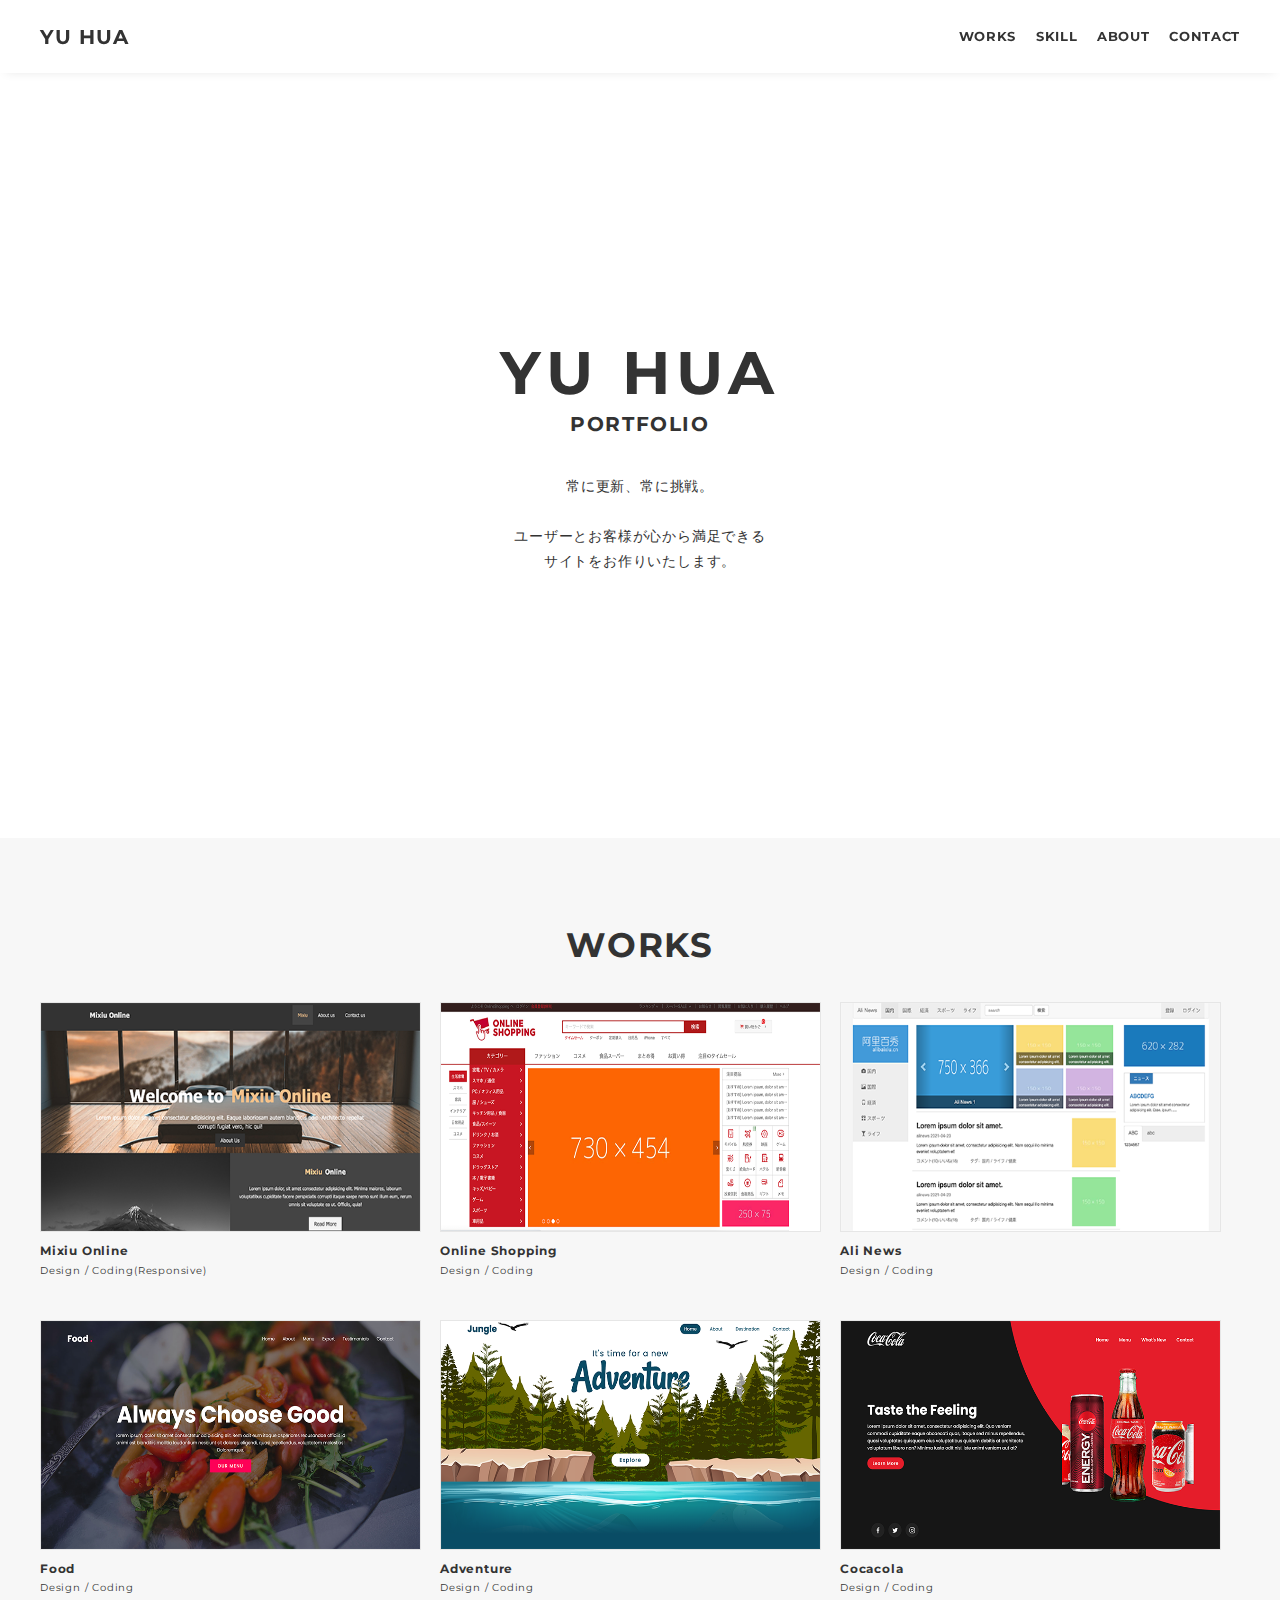
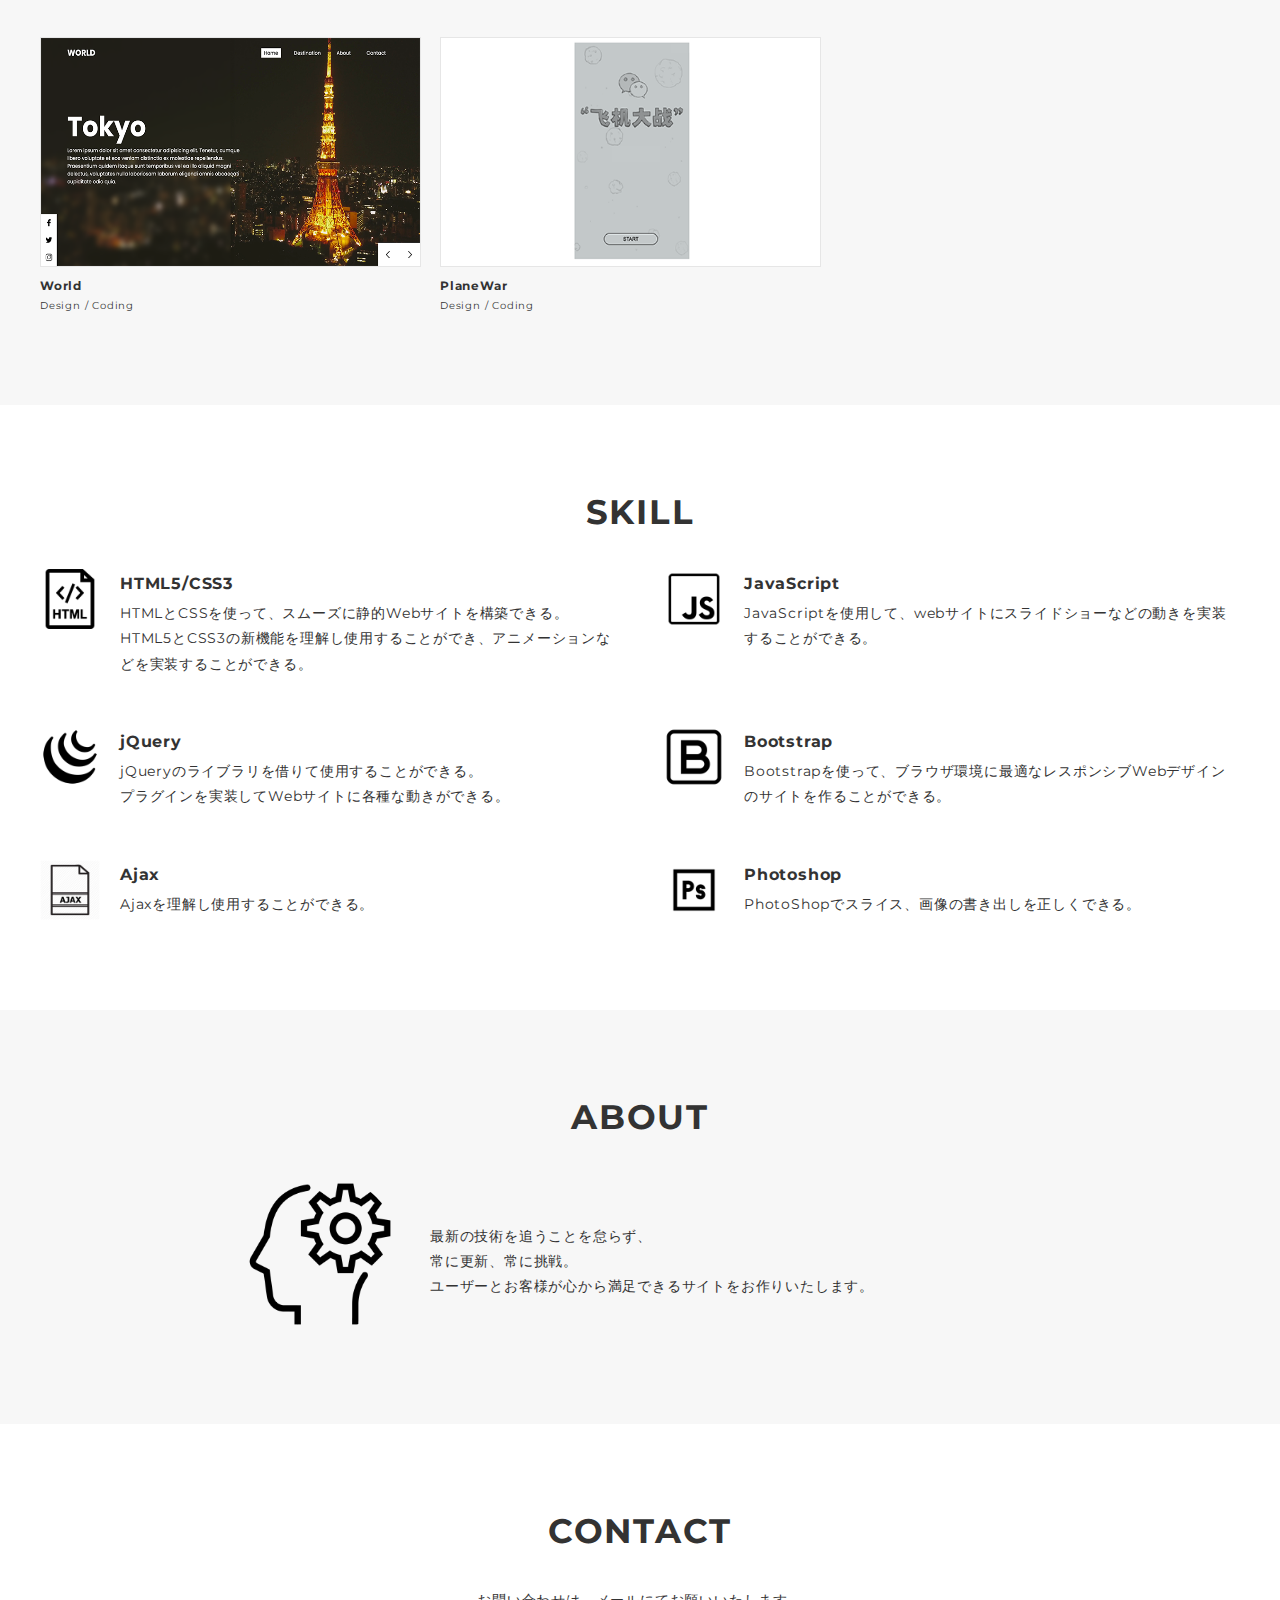
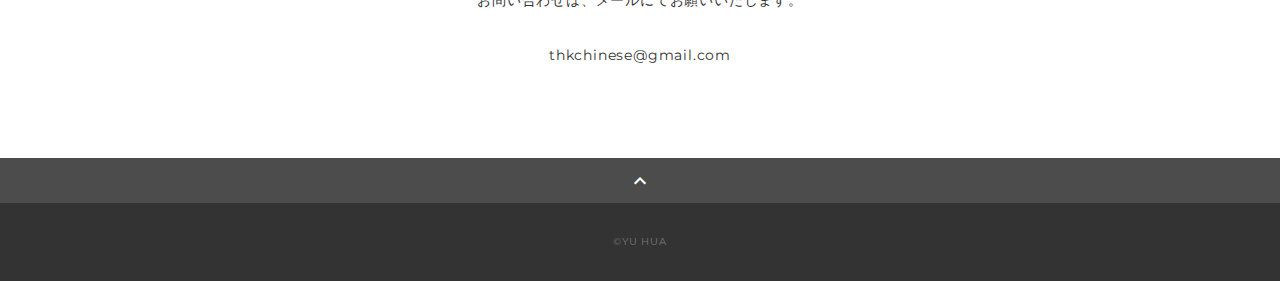
<file: index.html>
<!DOCTYPE html>
<html>

<head>
  <meta charset="utf-8">
  <meta name="viewport" content="width=device-width,initial-scale=1.0,user-scalable=no">
  <meta property='og:type' content='website'>
  <meta property='og:title' content='Webデザイナー YU HUA ポートフォリオ'>
  <meta property='og:description' content='YU HUAのポートフォリオサイトです。'>
  <meta property="og:image" content="img/ogp.png">
  <meta name="description" content="YU HUAのポートフォリオサイトです" />
  <title>YU HUA ポートフォリオ</title>
  <link rel="preconnect" href="https://fonts.gstatic.com">
  <link href="https://fonts.googleapis.com/css2?family=Montserrat:wght@400;700&display=swap" rel="stylesheet">
  <link href="https://fonts.googleapis.com/css?family=Material+Icons+Outlined" rel="stylesheet">
  <link href="css/ress.css" media="all" rel="stylesheet" type="text/css" />
  <link href="css/style.css" media="all" rel="stylesheet" type="text/css" />
  <link rel="shortcut icon" href="img/favicon.ico" />
</head>

<body>
  <div class="wrapper">

    <!-- header -->
    <header class="header ">
      <div class="inner">
        <h1 class="header-logo">
          <a href="index.html">YU HUA</a>
        </h1>
        <nav class="header-nav">
          <ul class="header-nav-list">
            <li class="header-nav-item"><a href="#works">WORKS</a></li>
            <li class="header-nav-item"><a href="#skill">SKILL</a></li>
            <li class="header-nav-item"><a href="#about">ABOUT</a></li>
            <li class="header-nav-item"><a href="#contact">CONTACT</a></li>
          </ul>
        </nav>
      </div>
    </header>
    <!-- /header -->

    <main class="content">

      <!-- main-visual -->
      <div class="main-visual">
        <div class="main-visual-inner">
          <p class="main-visual-title">YU HUA</p>
          <p class="main-visual-subtitle">PORTFOLIO</p>
          <p class="main-visual-text">
            常に更新、常に挑戦。<br><br>
            ユーザーとお客様が心から満足できる<br><br class="sp-only">サイトをお作りいたします。<br>
          </p>
        </div>
      </div>
      <!-- /main-visual -->

      <!-- works -->
      <section class="works section" id="works">
        <div class="inner">
          <h2 class="title">WORKS</h2>
          <div class="works-list">
            <a class="works-item" href="MixiuOnline.html">
              <p class="works-img"><img src="img/Mixiu Online.png" alt="MixiuOnline" /></p>
              <p class="works-name">Mixiu Online</p>
              <p class="works-info">Design / Coding(Responsive)</p>
            </a>
            <a class="works-item" href="OnlineShopping.html">
              <p class="works-img"><img src="img/OnlineShopping.png" alt="OnlineShopping" /></p>
              <p class="works-name">Online Shopping</p>
              <p class="works-info">Design / Coding</p>
            </a>
            <a class="works-item" href="AliNews.html">
              <p class="works-img"><img src="img/AliNews.png" alt="AliNews" /></p>
              <p class="works-name">Ali News</p>
              <p class="works-info">Design / Coding</p>
            </a>
            <a class="works-item" href="Food.html">
              <p class="works-img"><img src="img/food.png" alt="Food" /></p>
              <p class="works-name">Food</p>
              <p class="works-info">Design / Coding</p>
            </a>
            <a class="works-item" href="Adventure.html">
              <p class="works-img"><img src="img/adventure.png" alt="Food" /></p>
              <p class="works-name">Adventure</p>
              <p class="works-info">Design / Coding</p>
            </a>
            <a class="works-item" href="Cocacola.html">
              <p class="works-img"><img src="img/cocacola.png" alt="Food" /></p>
              <p class="works-name">Cocacola</p>
              <p class="works-info">Design / Coding</p>
            </a>
            <a class="works-item" href="World.html">
              <p class="works-img"><img src="img/world.png" alt="Food" /></p>
              <p class="works-name">World</p>
              <p class="works-info">Design / Coding</p>
            </a>
            <a class="works-item" href="PlaneWar.html">
              <p class="works-img"><img src="img/PlaneWar.png" alt="PlaneWar" /></p>
              <p class="works-name">PlaneWar</p>
              <p class="works-info">Design / Coding</p>
            </a>
          </div>
        </div>
      </section>
      <!-- /works -->

      <!-- skill -->
      <section class="skill section" id="skill">
        <div class="inner">
          <h2 class="title">SKILL</h2>
          <div class="skill-list">
            <div class="skill-item">
              <p class="skill-img"><img src="img/icon/html.png" alt=""></p>
              <div class="skill-body">
                <h3 class="skill-name">HTML5/CSS3</h3>
                <p class="skill-text">
                  HTMLとCSSを使って、スムーズに静的Webサイトを構築できる。<br>
                  HTML5とCSS3の新機能を理解し使用することができ、アニメーションなどを実装することができる。</p>
              </div>
            </div>
            <div class="skill-item">
              <p class="skill-img"><img src="img/icon/JS.png" alt=""></p>
              <div class="skill-body">
                <h3 class="skill-name">JavaScript</h3>
                <p class="skill-text">
                  JavaScriptを使用して、webサイトにスライドショーなどの動きを実装することができる。</p>
              </div>
            </div>
            <div class="skill-item">
              <p class="skill-img"><img src="img/icon/jquery.png" alt=""></p>
              <div class="skill-body">
                <h3 class="skill-name">jQuery</h3>
                <p class="skill-text">
                  jQueryのライブラリを借りて使用することができる。<br>
                  プラグインを実装してWebサイトに各種な動きができる。</p>
              </div>
            </div>
            <div class="skill-item">
              <p class="skill-img"><img src="img/icon/bootstrap.png" alt=""></p>
              <div class="skill-body">
                <h3 class="skill-name">Bootstrap</h3>
                <p class="skill-text">
                  Bootstrapを使って、ブラウザ環境に最適なレスポンシブWebデザインのサイトを作ることができる。</p>
              </div>
            </div>
            <div class="skill-item">
              <p class="skill-img"><img src="img/icon/ajax.png" alt=""></p>
              <div class="skill-body">
                <h3 class="skill-name">Ajax</h3>
                <p class="skill-text">
                  Ajaxを理解し使用することができる。</p>
              </div>
            </div>
            <div class="skill-item">
              <p class="skill-img"><img src="img/icon/photoshop.png" alt=""></p>
              <div class="skill-body">
                <h3 class="skill-name">Photoshop</h3>
                <p class="skill-text">
                  PhotoShopでスライス、画像の書き出しを正しくできる。</p>
              </div>
            </div>
          </div>
        </div>
      </section>
      <!-- /skill -->

      <!-- about -->
      <section class="about section" id="about">
        <div class="inner">
          <h2 class="title">ABOUT</h2>
          <div class="profile">
            <p class="profile-img">
              <img src="img/skill.png" alt="">
            </p>
            <div class="profile-body">
             
              <p>
                最新の技術を追うことを怠らず、<br><br class="sp-only">
                常に更新、常に挑戦。<br>
                ユーザーとお客様が心から満足できるサイトをお作りいたします。<br>
              </p>
            </div>
          </div>
        </div>
      </section>
      <!-- /about -->

      <!-- contact -->
      <section class="contact section" id="contact">
        <div class="inner">
          <h2 class="title">CONTACT</h2>
          <p class="lead">
            お問い合わせは、<br class="sp-only">メールにてお願いいたします。
          </p>
          <div class="contact-list">
            <span class="contact-item">thkchinese@gmail.com</span>
          </div>
        </div>
      </section>
      <!-- /contact -->
      <div class="page-top" id="js-page-top">
        <span class="material-icons-outlined">expand_less</span>
      </div>
    </main>

    <!-- footer -->
    <footer class="footer">
      <div class="copyright">&copy;YU HUA</div>
    </footer>
    <!-- /footer -->

  </div>
  <script src="https://ajax.googleapis.com/ajax/libs/jquery/3.5.1/jquery.min.js"></script>
  <script type='text/javascript' src="js/script.js"></script>
</body>

</html>
</file>
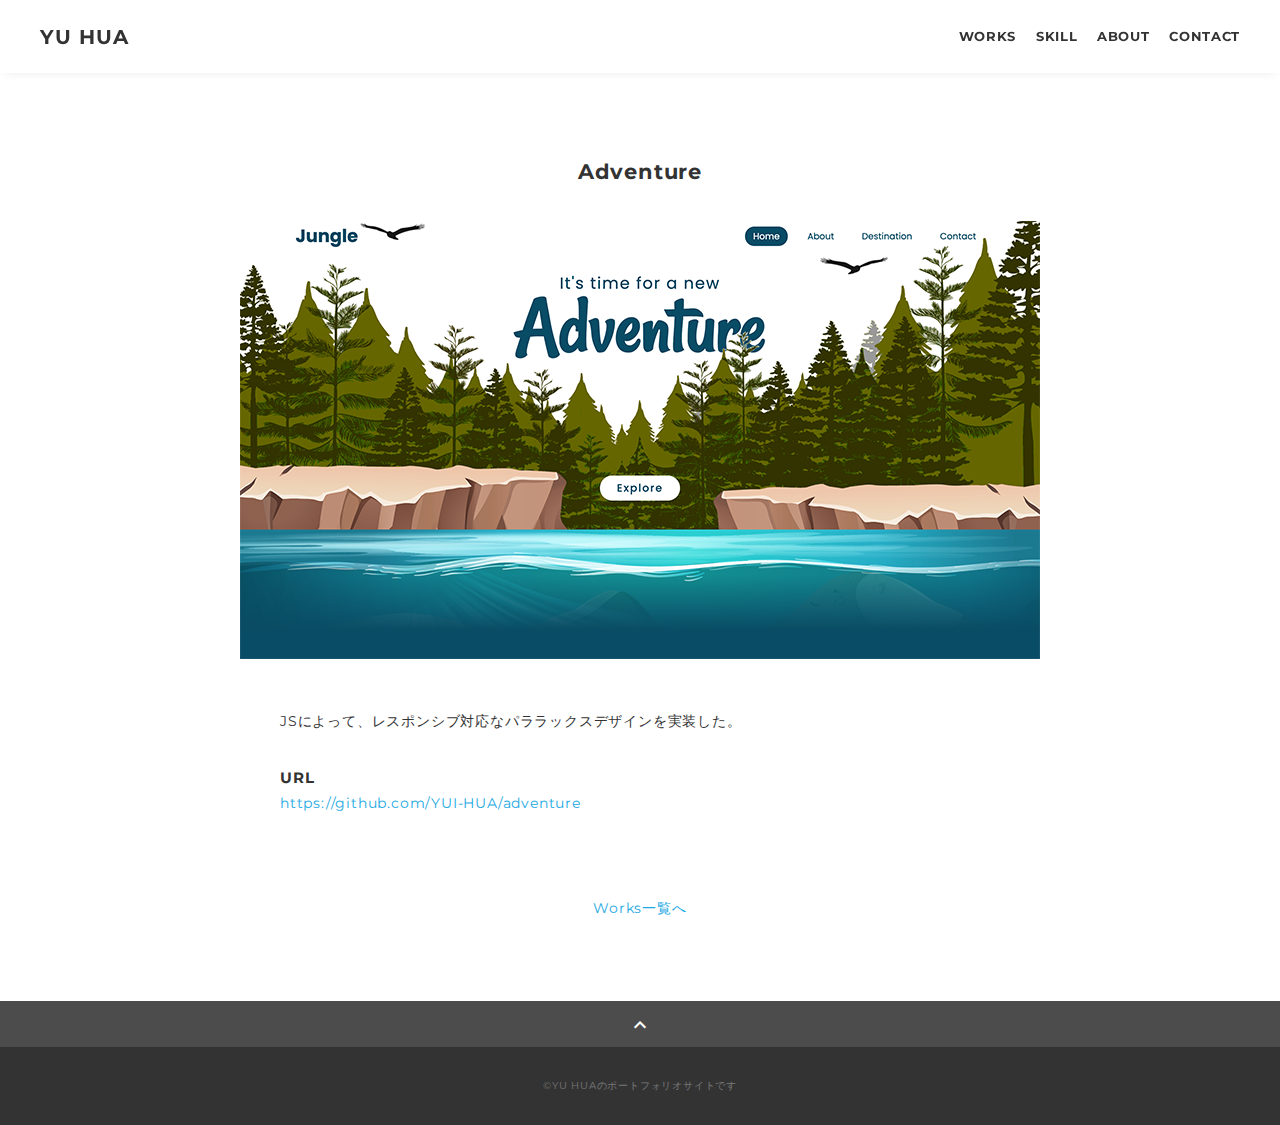
<file: Adventure.html>
<!DOCTYPE html>
<html>

<head>
  <meta charset="utf-8">
  <meta name="viewport" content="width=device-width,initial-scale=1.0,user-scalable=no">
  <meta property='og:type' content='website'>
  <meta property='og:title' content='WebデザイナーYU HUA ポートフォリオ'>
  <meta property='og:description' content='YU HUAのポートフォリオサイトです。'>
  <meta property="og:image" content="img/ogp.png">
  <meta name="description" content="YU HUAのポートフォリオサイトです" />
  <title>YU HUA ポートフォリオ</title>
  <link rel="preconnect" href="https://fonts.gstatic.com">
  <link href="https://fonts.googleapis.com/css2?family=Montserrat:wght@400;700&display=swap" rel="stylesheet">
  <link href="https://fonts.googleapis.com/css?family=Material+Icons+Outlined" rel="stylesheet">
  <link href="css/ress.css" media="all" rel="stylesheet" type="text/css" />
  <link href="css/style.css" media="all" rel="stylesheet" type="text/css" />
  <link rel="shortcut icon" href="img/favicon.ico" />
</head>

<body>
  <div class="wrapper">

    <!-- header -->
    <header class="header ">
      <div class="inner">
        <h1 class="header-logo">
          <a href="index.html">YU HUA</a>
        </h1>
        <nav class="header-nav">
          <ul class="header-nav-list">
            <li class="header-nav-item"><a href=".#works">WORKS</a></li>
            <li class="header-nav-item"><a href="./#skill">SKILL</a></li>
            <li class="header-nav-item"><a href="./#about">ABOUT</a></li>
            <li class="header-nav-item"><a href="./#contact">CONTACT</a></li>
          </ul>
        </nav>
      </div>
    </header>
    <!-- /header -->

    <main class="content">

      <article class="article">
        <div class="article-inner">
          <h2 class="article-title">Adventure</h2>
          <p class="article-img">
            <img src="img/adventure.png" alt="">
          </p>
          <div class="article-body">
            <p>
              JSによって、レスポンシブ対応なパララックスデザインを実装した。

            </p>
            <h3 class="article-info-title">URL</h3>
            <p><a href="https://github.com/YUI-HUA/adventure" target="_blank"
                rel="noopener">https://github.com/YUI-HUA/adventure</a></p>
          </div>
          <div class="home-link">
            <a href="index.html#works">Works一覧へ</a>
          </div>
        </div>
      </article>

      <div class="page-top" id="js-page-top">
        <span class="material-icons-outlined">expand_less</span>
      </div>
    </main>

    <!-- footer -->
    <footer class="footer">
      <div class="copyright">&copy;YU HUAのポートフォリオサイトです</div>
    </footer>
    <!-- /footer -->

  </div>
  <script src="https://ajax.googleapis.com/ajax/libs/jquery/3.5.1/jquery.min.js"></script>
  <script type='text/javascript' src="js/script.js"></script>
</body>

</html>
</file>
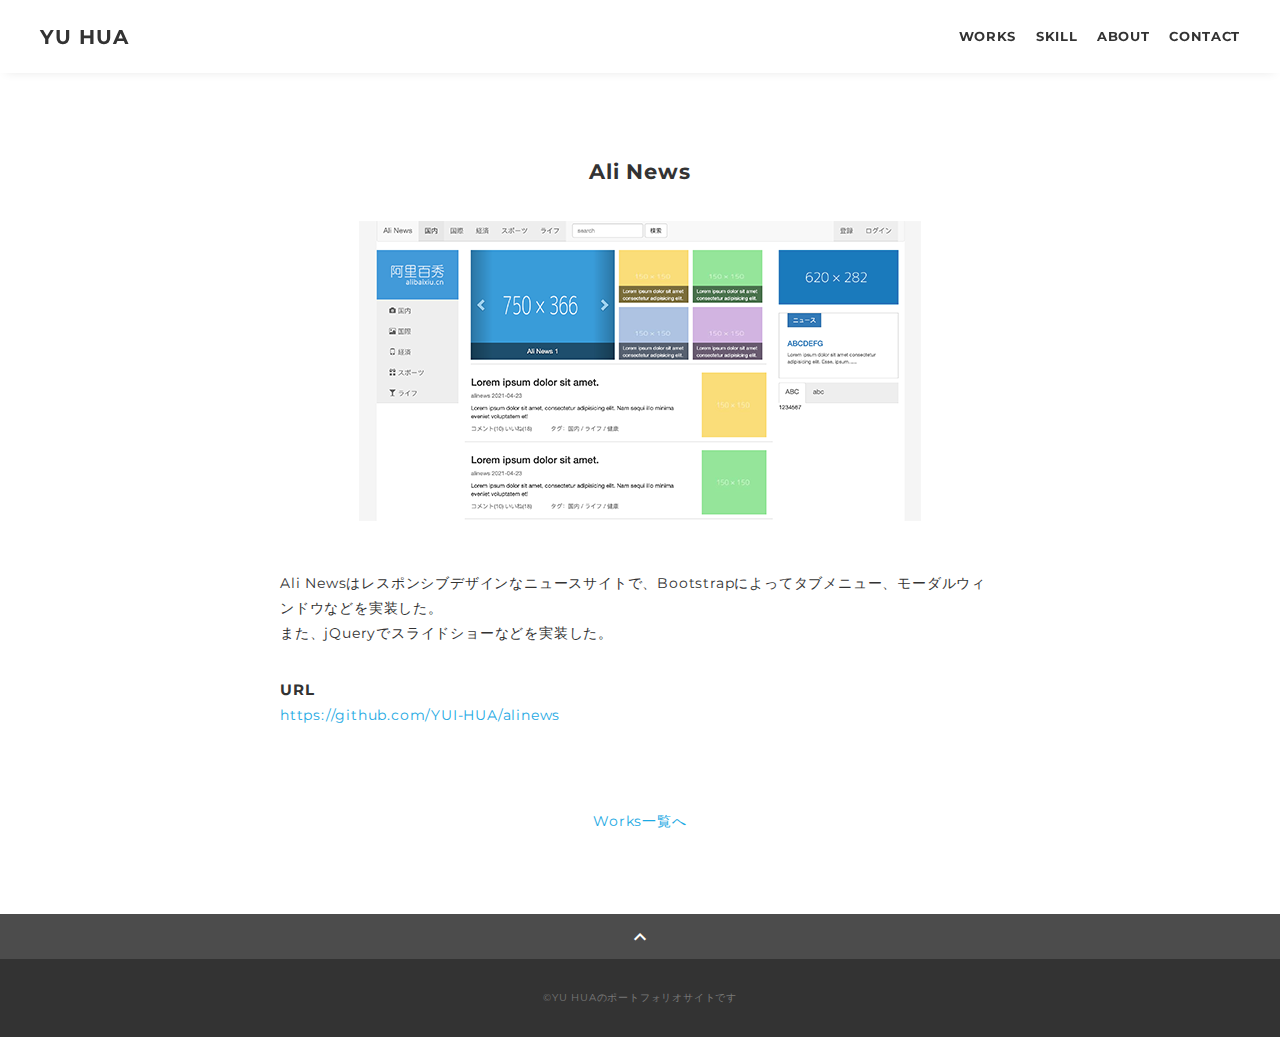
<file: AliNews.html>
<!DOCTYPE html>
<html>

<head>
  <meta charset="utf-8">
  <meta name="viewport" content="width=device-width,initial-scale=1.0,user-scalable=no">
  <meta property='og:type' content='website'>
  <meta property='og:title' content='WebデザイナーYU HUA ポートフォリオ'>
  <meta property='og:description' content='YU HUAのポートフォリオサイトです。'>
  <meta property="og:image" content="img/ogp.png">
  <meta name="description" content="YU HUAのポートフォリオサイトです" />
  <title>YU HUA ポートフォリオ</title>
  <link rel="preconnect" href="https://fonts.gstatic.com">
  <link href="https://fonts.googleapis.com/css2?family=Montserrat:wght@400;700&display=swap" rel="stylesheet">
  <link href="https://fonts.googleapis.com/css?family=Material+Icons+Outlined" rel="stylesheet">
  <link href="css/ress.css" media="all" rel="stylesheet" type="text/css" />
  <link href="css/style.css" media="all" rel="stylesheet" type="text/css" />
  <link rel="shortcut icon" href="img/favicon.ico" />
</head>

<body>
  <div class="wrapper">

    <!-- header -->
    <header class="header ">
      <div class="inner">
        <h1 class="header-logo">
          <a href="index.html">YU HUA</a>
        </h1>
        <nav class="header-nav">
          <ul class="header-nav-list">
            <li class="header-nav-item"><a href=".#works">WORKS</a></li>
            <li class="header-nav-item"><a href="./#skill">SKILL</a></li>
            <li class="header-nav-item"><a href="./#about">ABOUT</a></li>
            <li class="header-nav-item"><a href="./#contact">CONTACT</a></li>
          </ul>
        </nav>
      </div>
    </header>
    <!-- /header -->

    <main class="content">

      <article class="article">
        <div class="article-inner">
          <h2 class="article-title">Ali News</h2>
          <p class="article-img">
            <img src="img/AliNews.png" alt="AliNews">
          </p>
          <div class="article-body">
            <p>
              Ali Newsはレスポンシブデザインなニュースサイトで、Bootstrapによってタブメニュー、モーダルウィンドウなどを実装した。<br>
              また、jQueryでスライドショーなどを実装した。
            </p>
            <h3 class="article-info-title">URL</h3>
            <p><a href="https://github.com/YUI-HUA/alinews" target="_blank" rel="noopener">https://github.com/YUI-HUA/alinews</a></p>
          </div>
          <div class="home-link">
            <a href="index.html#works">Works一覧へ</a>
          </div>
        </div>
      </article>

      <div class="page-top" id="js-page-top">
        <span class="material-icons-outlined">expand_less</span>
      </div>
    </main>

    <!-- footer -->
    <footer class="footer">
      <div class="copyright">&copy;YU HUAのポートフォリオサイトです</div>
    </footer>
    <!-- /footer -->

  </div>
  <script src="https://ajax.googleapis.com/ajax/libs/jquery/3.5.1/jquery.min.js"></script>
  <script type='text/javascript' src="js/script.js"></script>
</body>

</html>
</file>
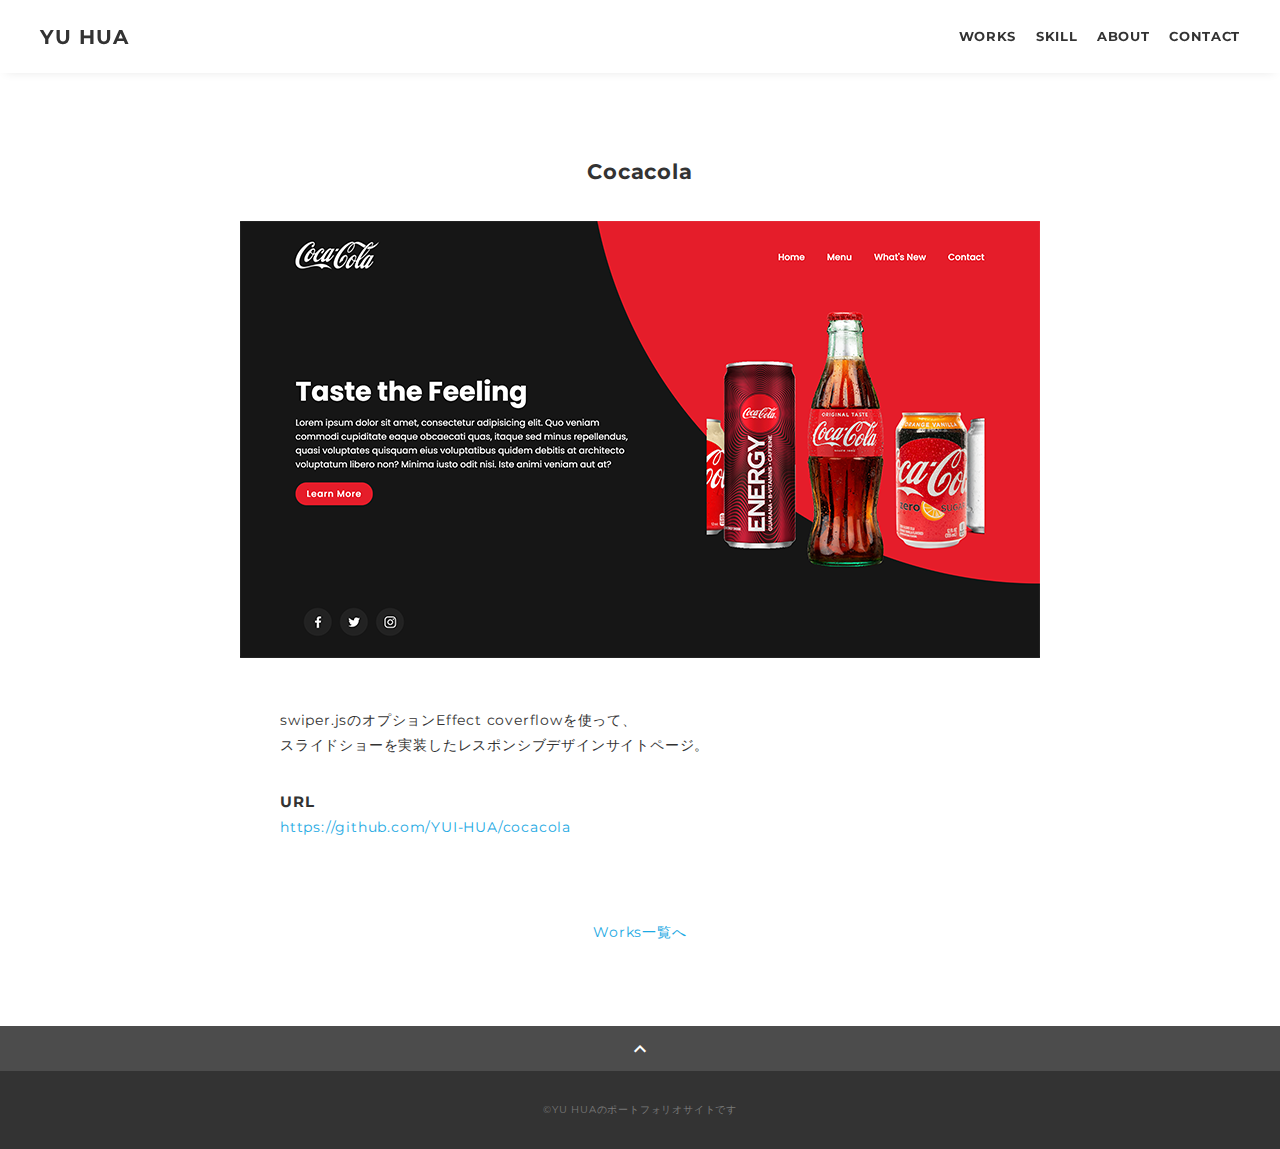
<file: Cocacola.html>
<!DOCTYPE html>
<html>

<head>
  <meta charset="utf-8">
  <meta name="viewport" content="width=device-width,initial-scale=1.0,user-scalable=no">
  <meta property='og:type' content='website'>
  <meta property='og:title' content='WebデザイナーYU HUA ポートフォリオ'>
  <meta property='og:description' content='YU HUAのポートフォリオサイトです。'>
  <meta property="og:image" content="img/ogp.png">
  <meta name="description" content="YU HUAのポートフォリオサイトです" />
  <title>YU HUA ポートフォリオ</title>
  <link rel="preconnect" href="https://fonts.gstatic.com">
  <link href="https://fonts.googleapis.com/css2?family=Montserrat:wght@400;700&display=swap" rel="stylesheet">
  <link href="https://fonts.googleapis.com/css?family=Material+Icons+Outlined" rel="stylesheet">
  <link href="css/ress.css" media="all" rel="stylesheet" type="text/css" />
  <link href="css/style.css" media="all" rel="stylesheet" type="text/css" />
  <link rel="shortcut icon" href="img/favicon.ico" />
</head>

<body>
  <div class="wrapper">

    <!-- header -->
    <header class="header ">
      <div class="inner">
        <h1 class="header-logo">
          <a href="index.html">YU HUA</a>
        </h1>
        <nav class="header-nav">
          <ul class="header-nav-list">
            <li class="header-nav-item"><a href=".#works">WORKS</a></li>
            <li class="header-nav-item"><a href="./#skill">SKILL</a></li>
            <li class="header-nav-item"><a href="./#about">ABOUT</a></li>
            <li class="header-nav-item"><a href="./#contact">CONTACT</a></li>
          </ul>
        </nav>
      </div>
    </header>
    <!-- /header -->

    <main class="content">

      <article class="article">
        <div class="article-inner">
          <h2 class="article-title">Cocacola</h2>
          <p class="article-img">
            <img src="img/cocacola.png" alt="">
          </p>
          <div class="article-body">
            <p>
              swiper.jsのオプションEffect coverflowを使って、<br>
              スライドショーを実装したレスポンシブデザインサイトページ。
            </p>
            <h3 class="article-info-title">URL</h3>
            <p><a href="https://github.com/YUI-HUA/cocacola" target="_blank"
                rel="noopener">https://github.com/YUI-HUA/cocacola</a></p>
          </div>
          <div class="home-link">
            <a href="index.html#works">Works一覧へ</a>
          </div>
        </div>
      </article>

      <div class="page-top" id="js-page-top">
        <span class="material-icons-outlined">expand_less</span>
      </div>
    </main>

    <!-- footer -->
    <footer class="footer">
      <div class="copyright">&copy;YU HUAのポートフォリオサイトです</div>
    </footer>
    <!-- /footer -->

  </div>
  <script src="https://ajax.googleapis.com/ajax/libs/jquery/3.5.1/jquery.min.js"></script>
  <script type='text/javascript' src="js/script.js"></script>
</body>

</html>
</file>
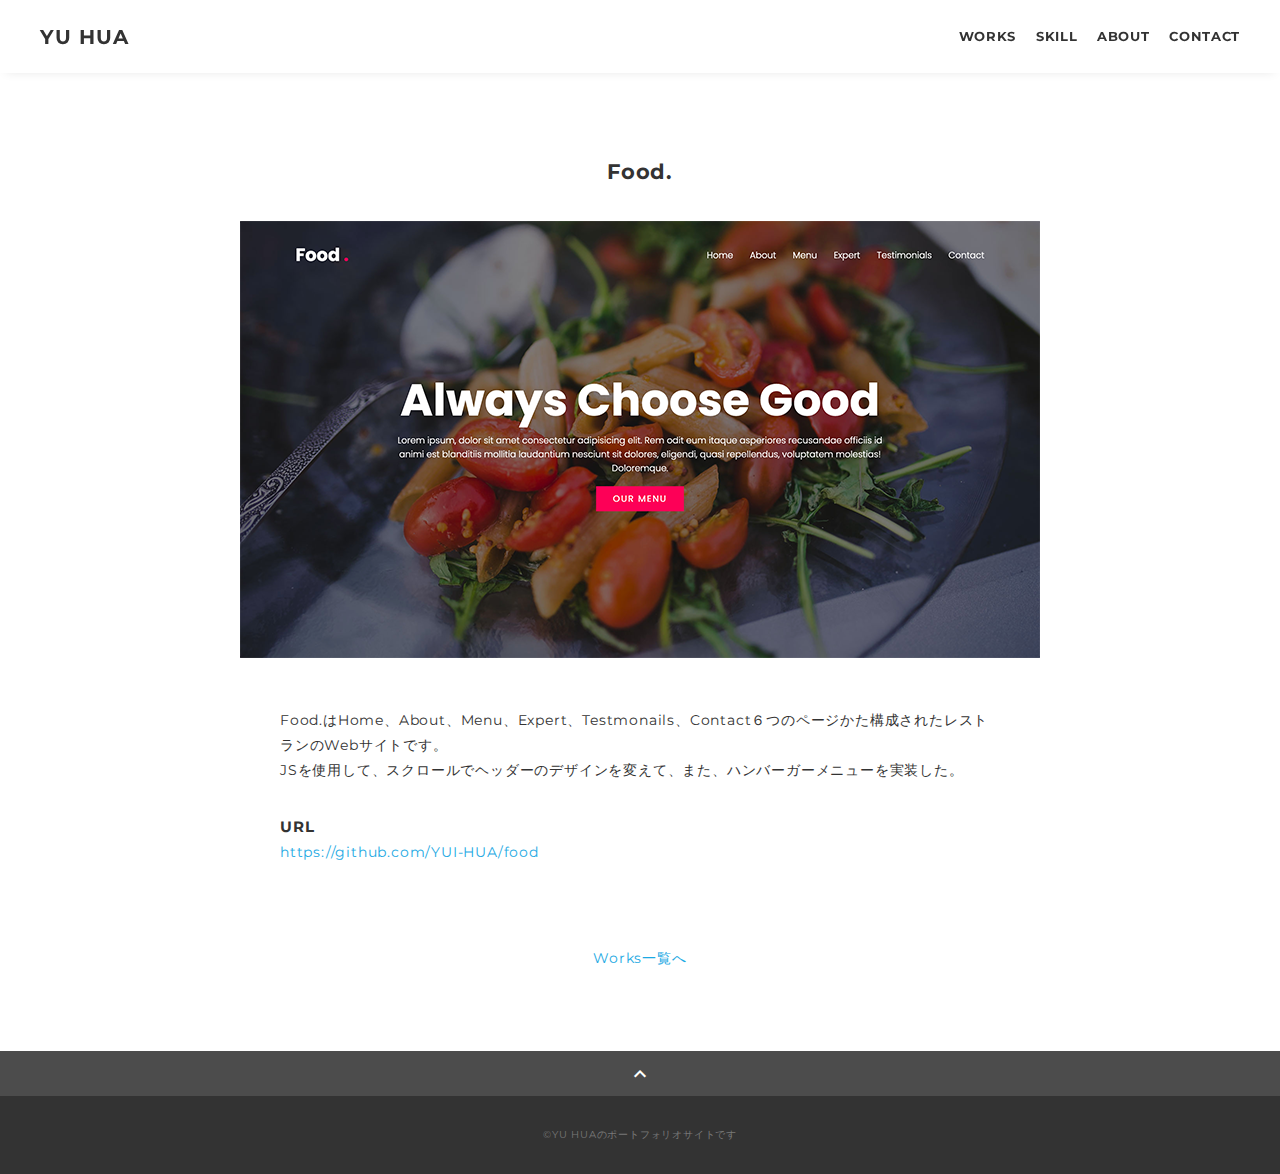
<file: Food.html>
<!DOCTYPE html>
<html>

<head>
  <meta charset="utf-8">
  <meta name="viewport" content="width=device-width,initial-scale=1.0,user-scalable=no">
  <meta property='og:type' content='website'>
  <meta property='og:title' content='WebデザイナーYU HUA ポートフォリオ'>
  <meta property='og:description' content='YU HUAのポートフォリオサイトです。'>
  <meta property="og:image" content="img/ogp.png">
  <meta name="description" content="YU HUAのポートフォリオサイトです" />
  <title>YU HUA ポートフォリオ</title>
  <link rel="preconnect" href="https://fonts.gstatic.com">
  <link href="https://fonts.googleapis.com/css2?family=Montserrat:wght@400;700&display=swap" rel="stylesheet">
  <link href="https://fonts.googleapis.com/css?family=Material+Icons+Outlined" rel="stylesheet">
  <link href="css/ress.css" media="all" rel="stylesheet" type="text/css" />
  <link href="css/style.css" media="all" rel="stylesheet" type="text/css" />
  <link rel="shortcut icon" href="img/favicon.ico" />
</head>

<body>
  <div class="wrapper">

    <!-- header -->
    <header class="header ">
      <div class="inner">
        <h1 class="header-logo">
          <a href="index.html">YU HUA</a>
        </h1>
        <nav class="header-nav">
          <ul class="header-nav-list">
            <li class="header-nav-item"><a href=".#works">WORKS</a></li>
            <li class="header-nav-item"><a href="./#skill">SKILL</a></li>
            <li class="header-nav-item"><a href="./#about">ABOUT</a></li>
            <li class="header-nav-item"><a href="./#contact">CONTACT</a></li>
          </ul>
        </nav>
      </div>
    </header>
    <!-- /header -->

    <main class="content">

      <article class="article">
        <div class="article-inner">
          <h2 class="article-title">Food.</h2>
          <p class="article-img">
            <img src="img/food.png" alt="">
          </p>
          <div class="article-body">
            <p>
              Food.はHome、About、Menu、Expert、Testmonails、Contact６つのページかた構成されたレストランのWebサイトです。<br>
              JSを使用して、スクロールでヘッダーのデザインを変えて、また、ハンバーガーメニューを実装した。
            </p>
            <h3 class="article-info-title">URL</h3>
            <p><a href="https://github.com/YUI-HUA/food" target="_blank"
                rel="noopener">https://github.com/YUI-HUA/food</a></p>
          </div>
          <div class="home-link">
            <a href="index.html#works">Works一覧へ</a>
          </div>
        </div>
      </article>

      <div class="page-top" id="js-page-top">
        <span class="material-icons-outlined">expand_less</span>
      </div>
    </main>

    <!-- footer -->
    <footer class="footer">
      <div class="copyright">&copy;YU HUAのポートフォリオサイトです</div>
    </footer>
    <!-- /footer -->

  </div>
  <script src="https://ajax.googleapis.com/ajax/libs/jquery/3.5.1/jquery.min.js"></script>
  <script type='text/javascript' src="js/script.js"></script>
</body>

</html>
</file>
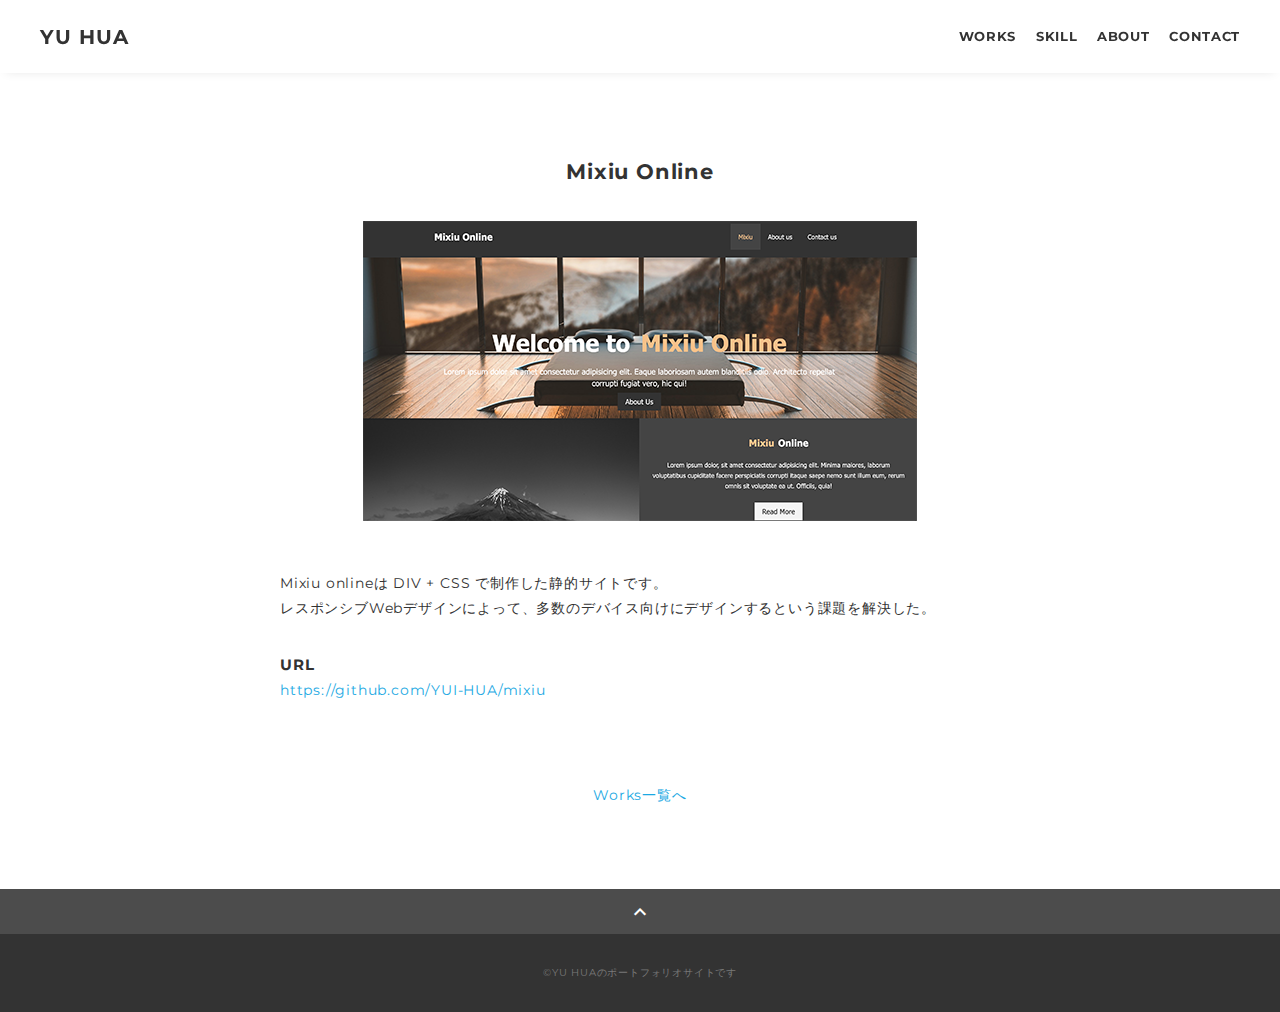
<file: MixiuOnline.html>
<!DOCTYPE html>
<html>
<head>
  <meta charset="utf-8">
  <meta name="viewport" content="width=device-width,initial-scale=1.0,user-scalable=no">
  <meta property='og:type' content='website'>
  <meta property='og:title' content='WebデザイナーYU HUA ポートフォリオ'>
  <meta property='og:description' content='YU HUAのポートフォリオサイトです。'>
  <meta property="og:image" content="img/ogp.png">
  <meta name="description" content="YU HUAのポートフォリオサイトです" />
  <title>YU HUA ポートフォリオ</title>
  <link rel="preconnect" href="https://fonts.gstatic.com">
  <link href="https://fonts.googleapis.com/css2?family=Montserrat:wght@400;700&display=swap" rel="stylesheet">
  <link href="https://fonts.googleapis.com/css?family=Material+Icons+Outlined" rel="stylesheet">
  <link href="css/ress.css" media="all" rel="stylesheet" type="text/css" />
  <link href="css/style.css" media="all" rel="stylesheet" type="text/css" />
  <link rel="shortcut icon" href="img/favicon.ico" />
</head>

<body>
  <div class="wrapper">

    <!-- header -->
    <header class="header ">
      <div class="inner">
        <h1 class="header-logo">
          <a href="index.html">YU HUA</a>
        </h1>
        <nav class="header-nav">
          <ul class="header-nav-list">
            <li class="header-nav-item"><a href=".#works">WORKS</a></li>
            <li class="header-nav-item"><a href="./#skill">SKILL</a></li>
            <li class="header-nav-item"><a href="./#about">ABOUT</a></li>
            <li class="header-nav-item"><a href="./#contact">CONTACT</a></li>
          </ul>
        </nav>
      </div>
    </header>
    <!-- /header -->

    <main class="content">

      <article class="article">
        <div class="article-inner">
          <h2 class="article-title">Mixiu Online</h2>
          <p class="article-img">
            <img src="img/Mixiu Online.png" alt="">
          </p>
          <div class="article-body">
            <p>
              Mixiu onlineは DIV + CSS で制作した静的サイトです。<br>
              レスポンシブWebデザインによって、多数のデバイス向けにデザインするという課題を解決した。
            </p>
            <h3 class="article-info-title">URL</h3>
            <p><a href="https://github.com/YUI-HUA/mixiu" target="_blank" rel="noopener">https://github.com/YUI-HUA/mixiu</a></p>
          </div>
          <div class="home-link">
            <a href="index.html#works">Works一覧へ</a>
          </div>
        </div>
      </article>

      <div class="page-top" id="js-page-top">
        <span class="material-icons-outlined">expand_less</span>
      </div>
    </main>

    <!-- footer -->
    <footer class="footer">
      <div class="copyright">&copy;YU HUAのポートフォリオサイトです</div>
    </footer>
    <!-- /footer -->

  </div>
  <script src="https://ajax.googleapis.com/ajax/libs/jquery/3.5.1/jquery.min.js"></script>
  <script type='text/javascript' src="js/script.js"></script>
</body>
</html>
</file>
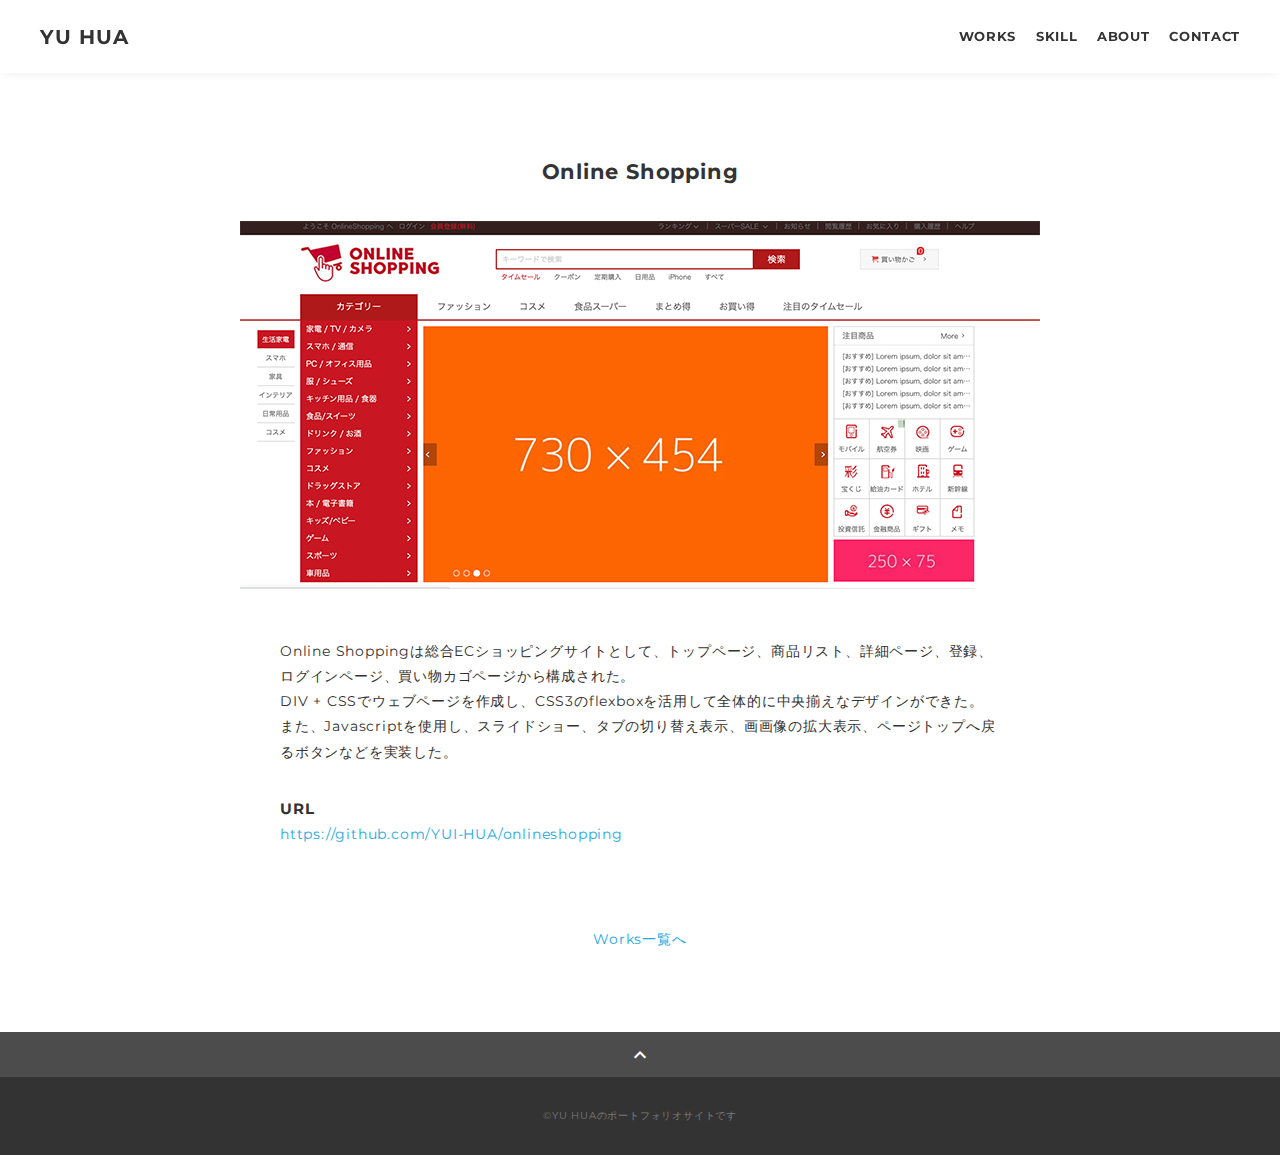
<file: OnlineShopping.html>
<!DOCTYPE html>
<html>

<head>
  <meta charset="utf-8">
  <meta name="viewport" content="width=device-width,initial-scale=1.0,user-scalable=no">
  <meta property='og:type' content='website'>
  <meta property='og:title' content='WebデザイナーYU HUA ポートフォリオ'>
  <meta property='og:description' content='YU HUAのポートフォリオサイトです。'>
  <meta property="og:image" content="img/ogp.png">
  <meta name="description" content="YU HUAのポートフォリオサイトです" />
  <title>YU HUA ポートフォリオ</title>
  <link rel="preconnect" href="https://fonts.gstatic.com">
  <link href="https://fonts.googleapis.com/css2?family=Montserrat:wght@400;700&display=swap" rel="stylesheet">
  <link href="https://fonts.googleapis.com/css?family=Material+Icons+Outlined" rel="stylesheet">
  <link href="css/ress.css" media="all" rel="stylesheet" type="text/css" />
  <link href="css/style.css" media="all" rel="stylesheet" type="text/css" />
  <link rel="shortcut icon" href="img/favicon.ico" />
</head>

<body>
  <div class="wrapper">

    <!-- header -->
    <header class="header ">
      <div class="inner">
        <h1 class="header-logo">
          <a href="index.html">YU HUA</a>
        </h1>
        <nav class="header-nav">
          <ul class="header-nav-list">
            <li class="header-nav-item"><a href=".#works">WORKS</a></li>
            <li class="header-nav-item"><a href="./#skill">SKILL</a></li>
            <li class="header-nav-item"><a href="./#about">ABOUT</a></li>
            <li class="header-nav-item"><a href="./#contact">CONTACT</a></li>
          </ul>
        </nav>
      </div>
    </header>
    <!-- /header -->

    <main class="content">

      <article class="article">
        <div class="article-inner">
          <h2 class="article-title">Online Shopping</h2>
          <p class="article-img">
            <img src="img/OnlineShopping.png" alt="">
          </p>
          <div class="article-body">
            <p>
              Online Shoppingは総合ECショッピングサイトとして、トップページ、商品リスト、詳細ページ、登録、ログインページ、買い物カゴページから構成された。<br>
              DIV + CSSでウェブページを作成し、CSS3のflexboxを活用して全体的に中央揃えなデザインができた。<br>
              また、Javascriptを使用し、スライドショー、タブの切り替え表示、画画像の拡大表示、ページトップへ戻るボタンなどを実装した。

            </p>
            <h3 class="article-info-title">URL</h3>
            <p><a href="https://github.com/YUI-HUA/onlineshopping" target="_blank" rel="noopener">https://github.com/YUI-HUA/onlineshopping</a></p>
          </div>
          <div class="home-link">
            <a href="index.html#works">Works一覧へ</a>
          </div>
        </div>
      </article>

      <div class="page-top" id="js-page-top">
        <span class="material-icons-outlined">expand_less</span>
      </div>
    </main>

    <!-- footer -->
    <footer class="footer">
      <div class="copyright">&copy;YU HUAのポートフォリオサイトです</div>
    </footer>
    <!-- /footer -->

  </div>
  <script src="https://ajax.googleapis.com/ajax/libs/jquery/3.5.1/jquery.min.js"></script>
  <script type='text/javascript' src="js/script.js"></script>
</body>

</html>
</file>
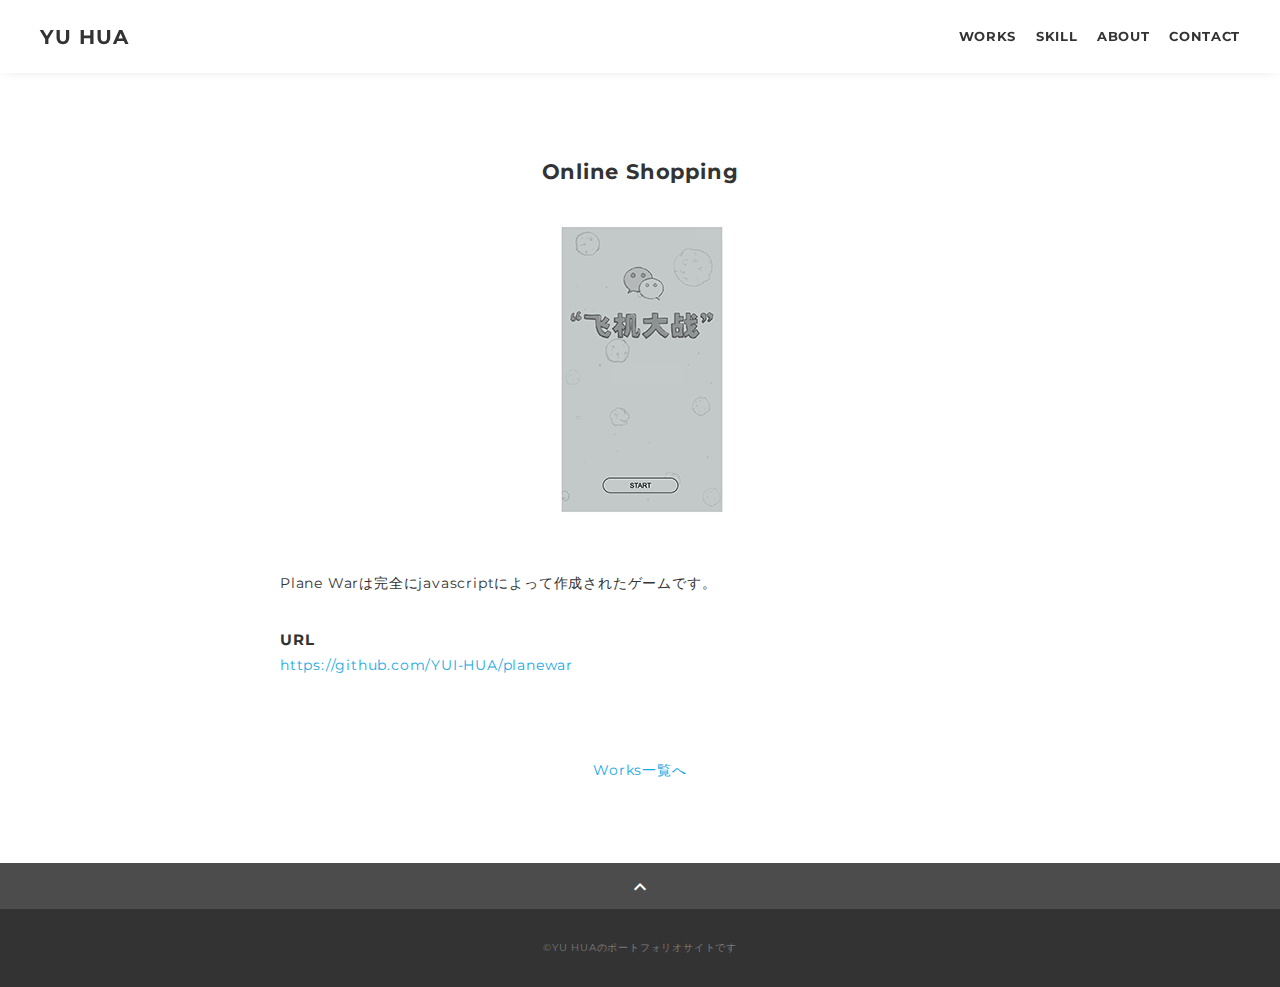
<file: PlaneWar.html>
<!DOCTYPE html>
<html>

<head>
  <meta charset="utf-8">
  <meta name="viewport" content="width=device-width,initial-scale=1.0,user-scalable=no">
  <meta property='og:type' content='website'>
  <meta property='og:title' content='WebデザイナーYU HUA ポートフォリオ'>
  <meta property='og:description' content='YU HUAのポートフォリオサイトです。'>
  <meta property="og:image" content="img/ogp.png">
  <meta name="description" content="YU HUAのポートフォリオサイトです" />
  <title>YU HUA ポートフォリオ</title>
  <link rel="preconnect" href="https://fonts.gstatic.com">
  <link href="https://fonts.googleapis.com/css2?family=Montserrat:wght@400;700&display=swap" rel="stylesheet">
  <link href="https://fonts.googleapis.com/css?family=Material+Icons+Outlined" rel="stylesheet">
  <link href="css/ress.css" media="all" rel="stylesheet" type="text/css" />
  <link href="css/style.css" media="all" rel="stylesheet" type="text/css" />
  <link rel="shortcut icon" href="img/favicon.ico" />
</head>

<body>
  <div class="wrapper">

    <!-- header -->
    <header class="header ">
      <div class="inner">
        <h1 class="header-logo">
          <a href="index.html">YU HUA</a>
        </h1>
        <nav class="header-nav">
          <ul class="header-nav-list">
            <li class="header-nav-item"><a href=".#works">WORKS</a></li>
            <li class="header-nav-item"><a href="./#skill">SKILL</a></li>
            <li class="header-nav-item"><a href="./#about">ABOUT</a></li>
            <li class="header-nav-item"><a href="./#contact">CONTACT</a></li>
          </ul>
        </nav>
      </div>
    </header>
    <!-- /header -->

    <main class="content">

      <article class="article">
        <div class="article-inner">
          <h2 class="article-title">Online Shopping</h2>
          <p class="article-img">
            <img src="img/PlaneWar.png" alt="">
          </p>
          <div class="article-body">
            <p>
              Plane Warは完全にjavascriptによって作成されたゲームです。

            </p>
            <h3 class="article-info-title">URL</h3>
            <p><a href="https://github.com/YUI-HUA/planewar" target="_blank" rel="noopener">https://github.com/YUI-HUA/planewar</a></p>
          </div>
          <div class="home-link">
            <a href="index.html#works">Works一覧へ</a>
          </div>
        </div>
      </article>

      <div class="page-top" id="js-page-top">
        <span class="material-icons-outlined">expand_less</span>
      </div>
    </main>

    <!-- footer -->
    <footer class="footer">
      <div class="copyright">&copy;YU HUAのポートフォリオサイトです</div>
    </footer>
    <!-- /footer -->

  </div>
  <script src="https://ajax.googleapis.com/ajax/libs/jquery/3.5.1/jquery.min.js"></script>
  <script type='text/javascript' src="js/script.js"></script>
</body>

</html>
</file>
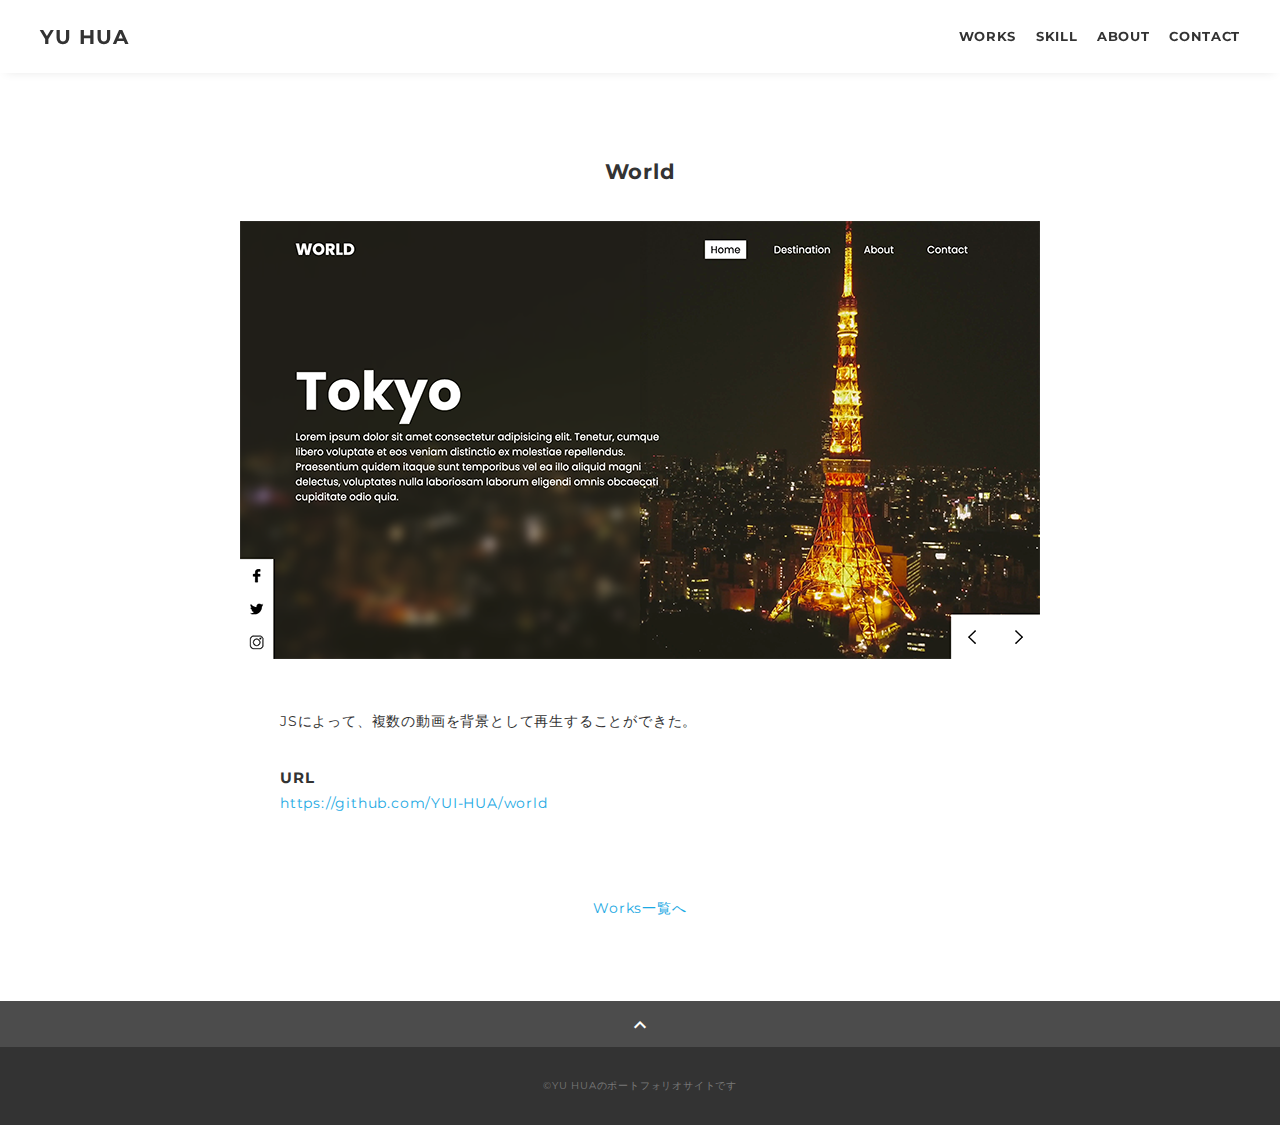
<file: World.html>
<!DOCTYPE html>
<html>

<head>
  <meta charset="utf-8">
  <meta name="viewport" content="width=device-width,initial-scale=1.0,user-scalable=no">
  <meta property='og:type' content='website'>
  <meta property='og:title' content='WebデザイナーYU HUA ポートフォリオ'>
  <meta property='og:description' content='YU HUAのポートフォリオサイトです。'>
  <meta property="og:image" content="img/ogp.png">
  <meta name="description" content="YU HUAのポートフォリオサイトです" />
  <title>YU HUA ポートフォリオ</title>
  <link rel="preconnect" href="https://fonts.gstatic.com">
  <link href="https://fonts.googleapis.com/css2?family=Montserrat:wght@400;700&display=swap" rel="stylesheet">
  <link href="https://fonts.googleapis.com/css?family=Material+Icons+Outlined" rel="stylesheet">
  <link href="css/ress.css" media="all" rel="stylesheet" type="text/css" />
  <link href="css/style.css" media="all" rel="stylesheet" type="text/css" />
  <link rel="shortcut icon" href="img/favicon.ico" />
</head>

<body>
  <div class="wrapper">

    <!-- header -->
    <header class="header ">
      <div class="inner">
        <h1 class="header-logo">
          <a href="index.html">YU HUA</a>
        </h1>
        <nav class="header-nav">
          <ul class="header-nav-list">
            <li class="header-nav-item"><a href=".#works">WORKS</a></li>
            <li class="header-nav-item"><a href="./#skill">SKILL</a></li>
            <li class="header-nav-item"><a href="./#about">ABOUT</a></li>
            <li class="header-nav-item"><a href="./#contact">CONTACT</a></li>
          </ul>
        </nav>
      </div>
    </header>
    <!-- /header -->

    <main class="content">

      <article class="article">
        <div class="article-inner">
          <h2 class="article-title">World</h2>
          <p class="article-img">
            <img src="img/world.png" alt="">
          </p>
          <div class="article-body">
            <p>
              JSによって、複数の動画を背景として再生することができた。
            </p>
            <h3 class="article-info-title">URL</h3>
            <p><a href="https://github.com/YUI-HUA/world" target="_blank"
                rel="noopener">https://github.com/YUI-HUA/world</a></p>
          </div>
          <div class="home-link">
            <a href="index.html#works">Works一覧へ</a>
          </div>
        </div>
      </article>

      <div class="page-top" id="js-page-top">
        <span class="material-icons-outlined">expand_less</span>
      </div>
    </main>

    <!-- footer -->
    <footer class="footer">
      <div class="copyright">&copy;YU HUAのポートフォリオサイトです</div>
    </footer>
    <!-- /footer -->

  </div>
  <script src="https://ajax.googleapis.com/ajax/libs/jquery/3.5.1/jquery.min.js"></script>
  <script type='text/javascript' src="js/script.js"></script>
</body>

</html>
</file>
<file: css/ress.css>
/*!
 * ress.css • v3.0.1
 * MIT License
 * github.com/filipelinhares/ress
 */

/* # =================================================================
   # Global selectors
   # ================================================================= */

html {
  box-sizing: border-box;
  word-break: normal;
  -moz-tab-size: 4;
  tab-size: 4;

  -webkit-text-size-adjust: 100%; /* Prevent adjustments of font size after orientation changes in iOS */
}

*,
::before,
::after {
  box-sizing: inherit;
  background-repeat: no-repeat; /* Set `background-repeat: no-repeat` to all elements and pseudo elements */
}

::before,
::after {
  vertical-align: inherit;
  text-decoration: inherit; /* Inherit text-decoration and vertical align to ::before and ::after pseudo elements */
}

* {
  margin: 0;
  padding: 0; /* Reset `padding` and `margin` of all elements */
}

/* # =================================================================
   # General elements
   # ================================================================= */

hr {
  overflow: visible; /* Show the overflow in Edge and IE */
  height: 0; /* Add the correct box sizing in Firefox */
}

details,
main {
  display: block; /* Render the `main` element consistently in IE. */
}

summary {
  display: list-item; /* Add the correct display in all browsers */
}

small {
  font-size: 80%; /* Set font-size to 80% in `small` elements */
}

[hidden] {
  display: none; /* Add the correct display in IE */
}

abbr[title] {
  /* Add the correct text decoration in Chrome, Edge, IE, Opera, and Safari */
  text-decoration: underline;
  text-decoration: underline dotted;
  border-bottom: none; /* Remove the bottom border in Chrome 57 */
}

a {
  background-color: transparent; /* Remove the gray background on active links in IE 10 */
}

a:active,
a:hover {
  outline-width: 0; /* Remove the outline when hovering in all browsers */
}

code,
kbd,
pre,
samp {
  font-family: monospace, monospace; /* Specify the font family of code elements */
}

pre {
  font-size: 1em; /* Correct the odd `em` font sizing in all browsers */
}

b,
strong {
  font-weight: bolder; /* Add the correct font weight in Chrome, Edge, and Safari */
}

/* https://gist.github.com/unruthless/413930 */
sub,
sup {
  position: relative;
  font-size: 75%;
  line-height: 0;
  vertical-align: baseline;
}

sub {
  bottom: -.25em;
}

sup {
  top: -.5em;
}

/* # =================================================================
   # Forms
   # ================================================================= */

input {
  border-radius: 0;
}

/* Replace pointer cursor in disabled elements */
[disabled] {
  cursor: default;
}

[type="number"]::-webkit-inner-spin-button,
[type="number"]::-webkit-outer-spin-button {
  height: auto; /* Correct the cursor style of increment and decrement buttons in Chrome */
}

[type="search"] {
  outline-offset: -2px; /* Correct the outline style in Safari */

  -webkit-appearance: textfield; /* Correct the odd appearance in Chrome and Safari */
}

[type="search"]::-webkit-search-decoration {
  -webkit-appearance: none; /* Remove the inner padding in Chrome and Safari on macOS */
}

textarea {
  overflow: auto; /* Internet Explorer 11+ */
  resize: vertical; /* Specify textarea resizability */
}

button,
input,
optgroup,
select,
textarea {
  font: inherit; /* Specify font inheritance of form elements */
}

optgroup {
  font-weight: bold; /* Restore the font weight unset by the previous rule */
}

button {
  overflow: visible; /* Address `overflow` set to `hidden` in IE 8/9/10/11 */
}

button,
select {
  text-transform: none; /* Firefox 40+, Internet Explorer 11- */
}

/* Apply cursor pointer to button elements */
button,
[type="button"],
[type="reset"],
[type="submit"],
[role="button"] {
  cursor: pointer;
  color: inherit;
}

/* Remove inner padding and border in Firefox 4+ */
button::-moz-focus-inner,
[type="button"]::-moz-focus-inner,
[type="reset"]::-moz-focus-inner,
[type="submit"]::-moz-focus-inner {
  padding: 0;
  border-style: none;
}

/* Replace focus style removed in the border reset above */
button:-moz-focusring,
[type="button"]::-moz-focus-inner,
[type="reset"]::-moz-focus-inner,
[type="submit"]::-moz-focus-inner {
  outline: 1px dotted ButtonText;
}

button,
html [type="button"],
/* Prevent a WebKit bug where (2) destroys native `audio` and `video`controls in Android 4 */
[type="reset"],
[type="submit"] {
  -webkit-appearance: button; /* Correct the inability to style clickable types in iOS */
}

/* Remove the default button styling in all browsers */
button,
input,
select,
textarea {
  border-style: none;
  background-color: transparent;
}

/* Style select like a standard input */
select {
  -webkit-appearance: none; /* Chrome 41+ */
  -moz-appearance: none; /* Firefox 36+ */
}

select::-ms-expand {
  display: none; /* Internet Explorer 11+ */
}

select::-ms-value {
  color: currentColor; /* Internet Explorer 11+ */
}

legend {
  display: table; /* Correct the text wrapping in Edge and IE */
  max-width: 100%; /* Correct the text wrapping in Edge and IE */
  max-width: 100%; /* Correct the text wrapping in Edge 18- and IE */
  white-space: normal; /* Correct the text wrapping in Edge and IE */
  color: inherit; /* Correct the color inheritance from `fieldset` elements in IE */
  border: 0; /* Correct `color` not being inherited in IE 8/9/10/11 */
}

::-webkit-file-upload-button {
  font: inherit; /* Change font properties to `inherit` in Chrome and Safari */
  color: inherit;
  /* Correct the inability to style clickable types in iOS and Safari */

  -webkit-appearance: button;
}

/* # =================================================================
   # Specify media element style
   # ================================================================= */

img {
  border-style: none; /* Remove border when inside `a` element in IE 8/9/10 */
}

/* Add the correct vertical alignment in Chrome, Firefox, and Opera */
progress {
  vertical-align: baseline;
}

/* # =================================================================
   # Accessibility
   # ================================================================= */

/* Hide content from screens but not screenreaders */
@media screen {
  [hidden~="screen"] {
    display: inherit;
  }
  [hidden~="screen"]:not(:active):not(:focus):not(:target) {
    position: absolute !important;
    clip: rect(0 0 0 0) !important;
  }
}

/* Specify the progress cursor of updating elements */
[aria-busy="true"] {
  cursor: progress;
}

/* Specify the pointer cursor of trigger elements */
[aria-controls] {
  cursor: pointer;
}

/* Specify the unstyled cursor of disabled, not-editable, or otherwise inoperable elements */
[aria-disabled] {
  cursor: default;
}
</file>
<file: css/style.css>
body {
  font-family: "Montserrat","Helvetica Neue",Arial,"Hiragino Kaku Gothic ProN","Hiragino Sans",Meiryo,sans-serif;
  font-size: 14px;
  line-height: 1.8;
  letter-spacing: .8px;
  color: #333;
}

a {
  transition: opacity .3s;
  text-decoration: none;
  color: #1ca9e3;
}

img {
  max-width: 100%;
  height: auto;
  vertical-align: bottom;
  border-style: none;
}

ul,
li {
  list-style: none;
}

.pc-only {
  display: block;
}

.sp-only {
  display: none;
}

/*--------------------------------
 レイアウト
---------------------------------*/
.wrapper {
  padding-top: 73px;
}

.section {
  padding: 90px 0;
}

.section:nth-of-type(odd) {
  background-color: #f7f7f7;
}

.inner {
  max-width: 1340px;
  margin: 0 auto;
  padding: 0 40px;
}

/*--------------------------------
 見出し
---------------------------------*/
.title {
  font-size: 34px;
  font-weight: bold;
  line-height: 1;
  margin-bottom: 40px;
  text-align: center;
  letter-spacing: .05em;
  color: #333;
}

.lead {
  margin-bottom: 30px;
}

/*--------------------------------
ヘッダー
---------------------------------*/
.header {
  position: fixed;
  top: 0;
  z-index: 1;
  width: 100%;
  background-color: #fff;
  box-shadow: 0 5px 10px -6px rgba(0,0,0,.1);
}

.header .inner {
  display: flex;
  align-items: center;
  justify-content: space-between;
  padding: 20px 40px;
}

.header-logo {
  font-size: 20px;
  font-weight: bold;
  line-height: 1.2;
  margin-right: 20px;
  letter-spacing: .05em;
}

.header-logo a {
  color: #333;
}

.header-nav-list {
  display: flex;
  justify-content: space-between;
}

.header-nav-item:not(:last-child) {
  margin-right: 20px;
}

.header-nav-item a {
  position: relative;
  font-size: 13px;
  font-weight: bold;
  display: inline-block;
  padding: 5px 0;
  transition: .3s;
  letter-spacing: .05em;
  color: #333;
}
.header-nav-item a:after {
  position: absolute;
  bottom: 0;
  left: 50%;
  width: 0;
  height: 3px;
  content: "";
  transition: .3s;
  -webkit-transform: translateX(-50%);
  transform: translateX(-50%);
  background-color: #333;
}

.header-nav-item a:hover:after {
  width: 100%;
}

/*--------------------------------
 メインビジュアル
---------------------------------*/
.main-visual {
  display: flex;
  align-items: center;
  justify-content: center;
  height: 85vh;
  text-align: center;
}

.main-visual-inner {
  padding: 0 40px;
}

.main-visual-title {
  font-size: 60px;
  font-weight: bold;
  line-height: 1.2;
  margin-bottom: 5px;
  letter-spacing: .1em;
}
.main-visual-subtitle {
  font-size: 20px;
  font-weight: bold;
  line-height: 1;
  margin-bottom: 40px;
  letter-spacing: .08em;
}

/*--------------------------------
 Works
---------------------------------*/
.works-list {
  display: flex;
  flex-wrap: wrap;
  margin-bottom: -40px;
}

.works-item {
  width: 31.74603%;
  margin-right: 1.58730%;
  margin-bottom: 40px;
  color: #333;
}

.works-item:hover {
  opacity: .9;
}

.works-item:nth-of-type(3n) {
  margin-right: 0;
}

.works-item img {
  width: 400px;
  height: 230px;
  border: 1px solid #e6e6e6;
}

.works-name {
  font-size: 12px;
  font-weight: bold;
  margin-top: 8px;
}

.works-info {
  font-size: 10px;
}

/*--------------------------------
 Skill
---------------------------------*/
.skill-list {
  display: flex;
  flex-wrap: wrap;
  justify-content: space-between;
  margin-bottom: -50px;
}

.skill-item {
  display: flex;
  align-items: flex-start;
  justify-content: space-between;
  width: 48%;
  margin-bottom: 50px;
}

.skill-img {
  width: 60px;
  height: auto;
  margin-right: 20px;
}

.skill-body {
  flex: 1;
}

.skill-name {
  margin-bottom: 3px;
}

/*--------------------------------
 About
---------------------------------*/
.profile {
  display: flex;
  flex-wrap: wrap;
  max-width: 800px;
  margin: 0 auto;
}
.profile-img {
  width: 20%;
  margin-right: 30px;
  border-radius: 50%;
}
.profile-img img {
  border-radius: 50%;
}
.profile-body {
  flex: 1;
  margin-top: 50px;
}

.profile-body p:not(:last-child) {
  margin-bottom: 30px;
}

/*--------------------------------
 Contact
---------------------------------*/
.contact {
  text-align: center;
}

.contact-item:not(:last-child) {
  margin-right: 10px;
}

.contact-text {
  margin-top: 10px;
}
/*--------------------------------
 ページトップ
---------------------------------*/
.page-top {
  font-weight: bold;
  padding: 10px;
  cursor: pointer;
  text-align: center;
  background-color: #4c4c4c;
}

.page-top .material-icons-outlined {
  vertical-align: bottom;
  color: #fff;
}

/*--------------------------------
 フッター
---------------------------------*/
.footer {
  padding: 30px;
  background-color: #333;
}

.copyright {
  font-size: 10px;
  text-align: center;
  color: #797979;
}

/*--------------------------------
 下層：Worksページ
---------------------------------*/
.article {
  padding: 80px 0;
}

.article-inner {
  max-width: 1040px;
  margin: 0 auto;
  padding: 0 20px;
}

.article-title {
  margin-bottom: 30px;
  text-align: center;
}

.article-img {
  text-align: center;
  margin-bottom: 50px;
}

.article-body {
  max-width: 720px;
  margin: 0 auto;
  margin-bottom: 80px;
}

.article-info-title {
  font-size: 15px;
}

.article-body img {
  margin-bottom: 30px;
}

.article-body p {
  margin-bottom: 30px;
}

.home-link {
  text-align: center;
}

/*media Queries 767
----------------------------------------------------*/
@media screen and (max-width: 767px) {
  body {
    font-size: 13px;
    line-height: 1.7;
  }

  .pc-only {
    display: none;
  }

  .sp-only {
    display: block;
  }

  /* 見出し */
  .title {
    font-size: 26px;
    margin-bottom: 20px;
  }

  /* レイアウト */
  .wrapper {
    padding-top: 57px;
  }

  .section {
    padding: 60px 0;
  }

  .inner {
    padding: 0 20px;
  }

  /* ヘッダー */
  .header .inner {
    padding: 15px;
  }

  .header-logo {
    font-size: 15px;
    margin-right: 15px;
  }

  .header-nav-item:not(:last-child) {
    margin-right: 10px;
  }

  .header-nav-item a {
    font-size: 10px;
  }

  .header-nav-item a:after {
    display: none;
  }

  /*  メインビジュアル */
  .main-visual {
    height: 75vh;
  }

  .main-visual-inner {
    padding: 0 20px;
  }

  .main-visual-title {
    font-size: 30px;
  }
  .main-visual-subtitle {
    font-size: 16px;
    margin-bottom: 20px;
  }

  /* Works */
  .works-name {
    font-size: 10px;
  }

  .works-list {
    justify-content: space-between;
  }

  .works-item {
    flex: 0 0 48%;
    margin-right: 0;
    margin-bottom: 30px;
  }

  /* Skill */
  .skill-list {
    display: block;
    margin-bottom: 0;
  }

  .skill-item {
    width: 100%;
    margin-bottom: 35px;
  }

  .skill-item:last-child {
    margin-bottom: 0;
  }

  /* About */
  .profile {
    display: block;
  }
  .profile-img {
    width: 150px;
    margin: 0 auto;
    margin-bottom: 25px;
  }

  .profile-body p:not(:last-child) {
    margin-bottom: 20px;
  }

  /* フッター */
  .footer {
    padding: 20px;
  }

  /* 下層ページ */
  .article {
    padding: 50px 0;
  }
}
</file>
